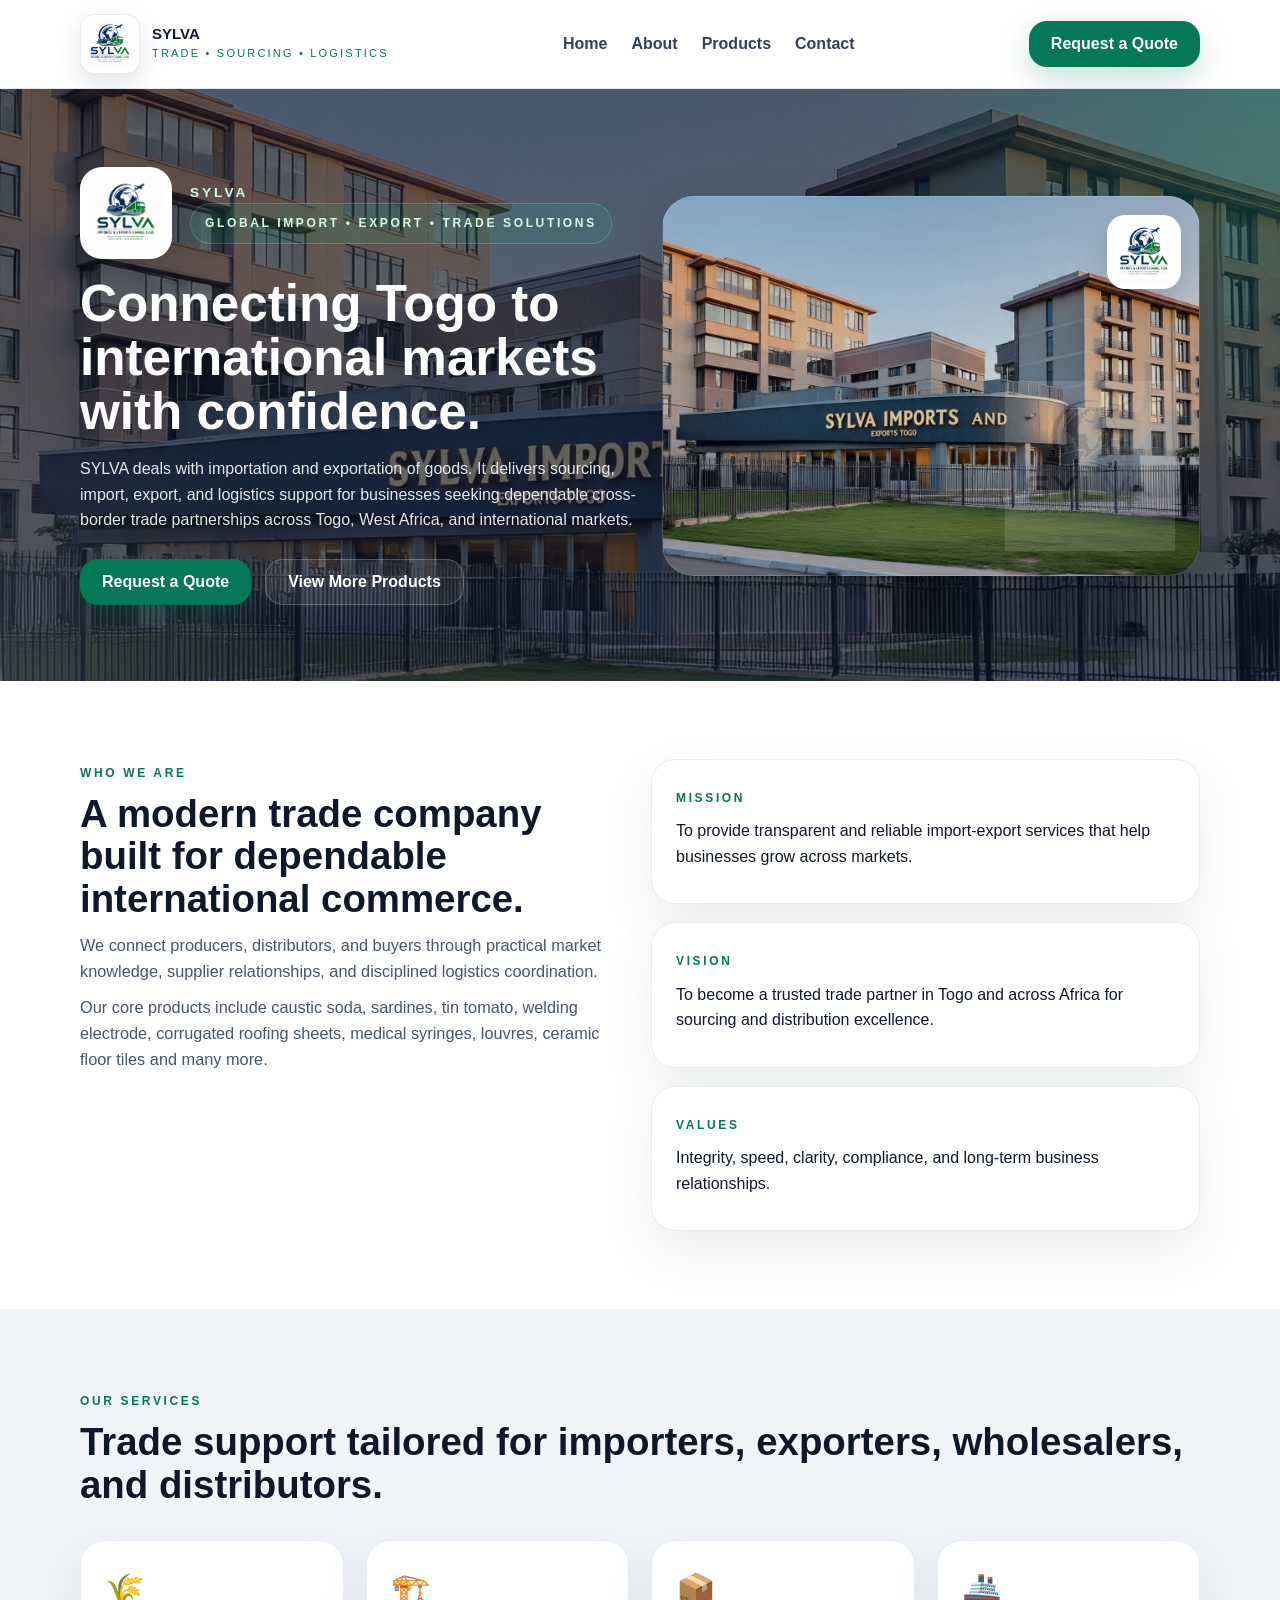
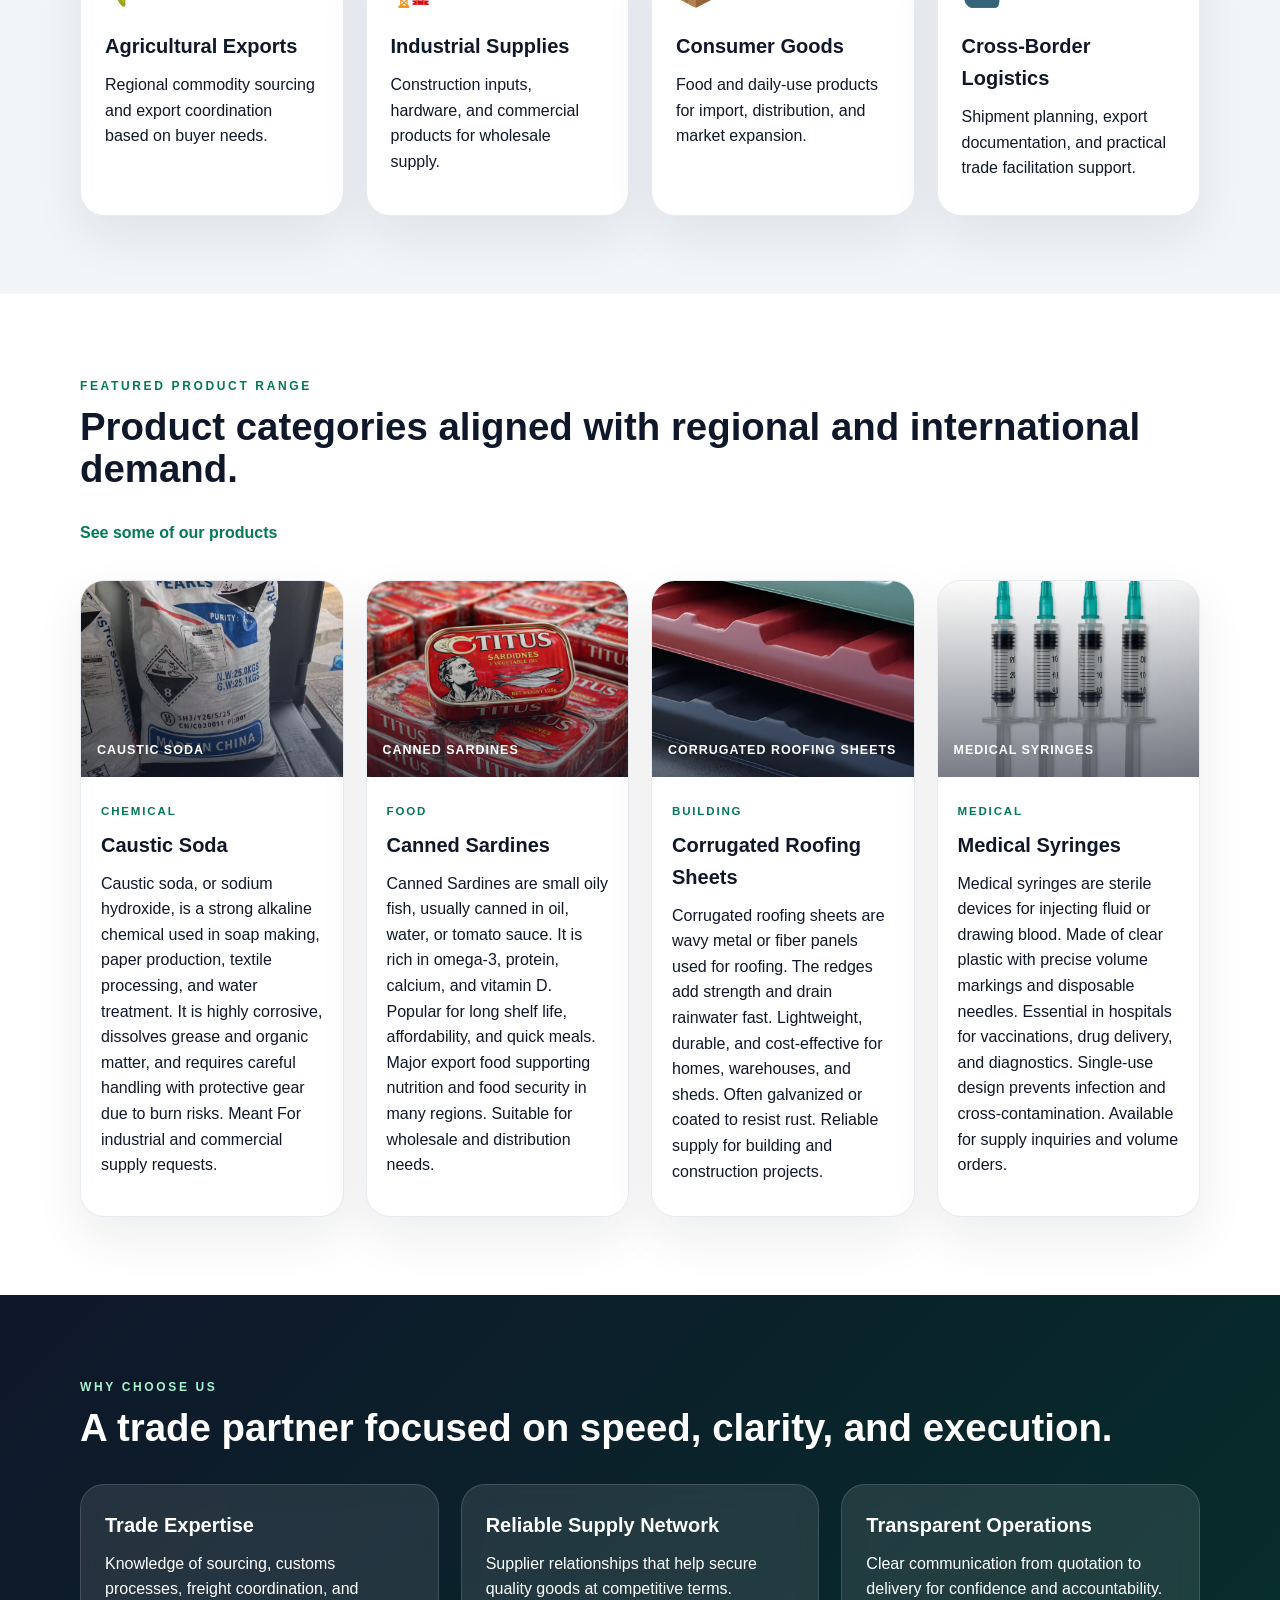
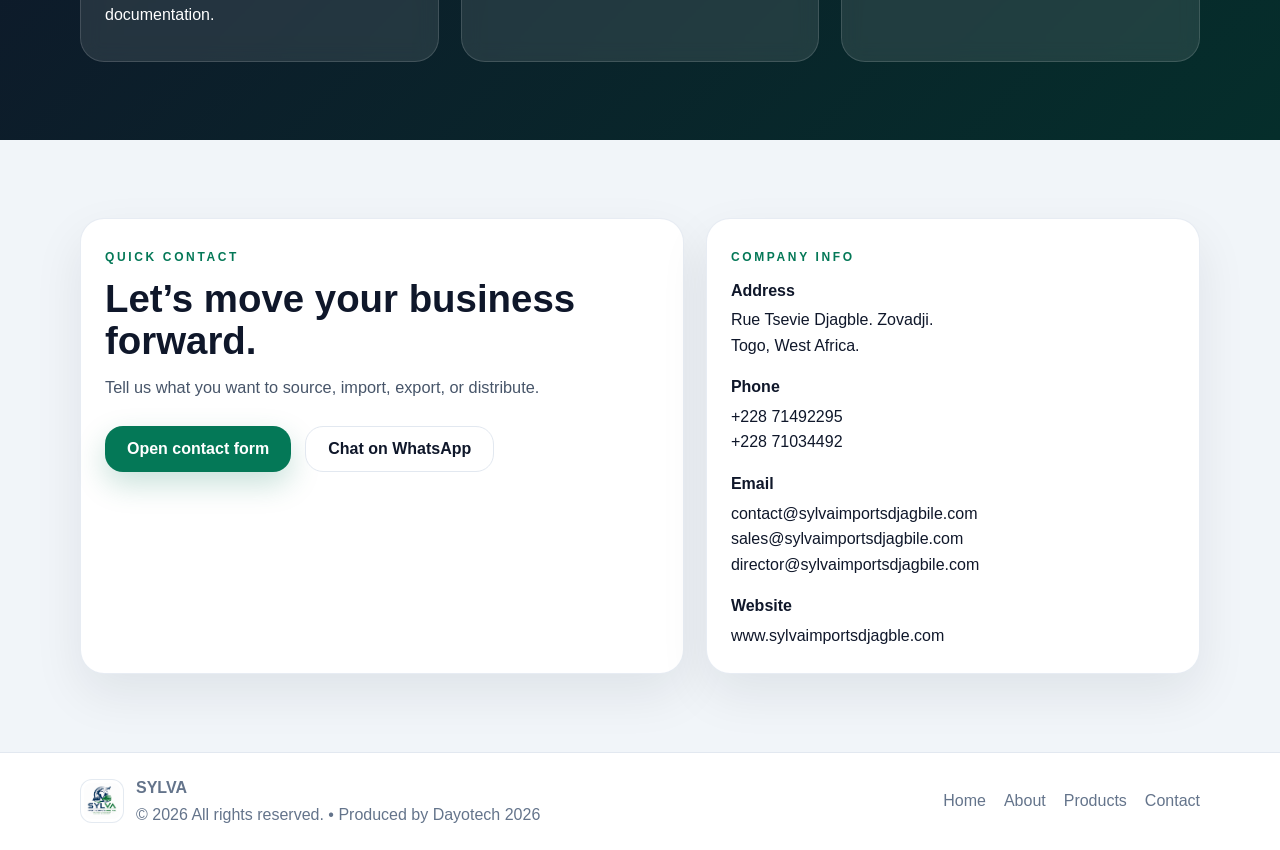
<file: index.html>
<!DOCTYPE html><html lang="en">
  <head>
<meta charset="UTF-8" />
<meta name="viewport" content="width=device-width, 
initial-scale=1.0" />
<title>SYLVA</title><meta name="description" content="Import, export, sourcing, and distribution company in Togo, West Africa." />
<link rel="icon" type="image/png" href="favicon.png" />
<link rel="stylesheet" href="styles.css" />
</head>
<body>
<header class="topbar">
    <div class="container">
      <div class="nav">
        <a class="brand" href="index.html">
          <img src="assets/icons/logo.png" alt="SYLVA IMPORTS & EXPORTS DJAGBLE, TOGO logo" />
          <div><div class="brand-title">
            SYLVA
          </div>
          <div class="brand-sub">
            Trade • Sourcing • Logistics
          </div>
        </div>
        </a>
        <nav class="nav-links">
          <a href="index.html">
            Home
          </a>
          <a href="about.html">
            About
          </a>
          <a href="products.html">
            Products
          </a>
          <a href="contact.html">
            Contact</a></nav>
        <a class="nav-cta desktop-only" href="contact.html">
          Request a Quote
        </a>
        <button class="mobile-toggle" type="button" aria-label="Open menu" 
        aria-expanded="false" data-menu-toggle>
        <span></span>
      </button>
      </div>
      <div class="mobile-panel" data-mobile-panel>
        <a href="index.html">
          Home
        </a>
        <a href="about.html">
          About
        </a>
        <a href="products.html">
          Products
        </a>
        <a href="contact.html">
          Contact
        </a>
        <a class="nav-cta" href="contact.html">
          Request a Quote
        </a>
      </div>
    </div>
  </header>
<section class="hero"><div class="container hero-company-grid">
  <div>
    <div class="hero-brand-lockup">
      <img class="brand-mark" src="assets/icons/logo.png" 
      alt="SYLVA IMPORTS & EXPORTS DJAGBLE, TOGO logo" />
      <div>
        <div class="hero-brand-text">
          SYLVA
        </div>
        <span class="badge" style="margin-bottom:0">
          Global import • export • trade solutions
        </span>
      </div></div>
    <h1>Connecting Togo to international markets with confidence.</h1>
    <p>
      SYLVA deals with importation and exportation of goods.
      It delivers sourcing, import, export, 
      and logistics support for businesses seeking dependable cross-border 
      trade partnerships across Togo, West Africa, and international markets.
    </p>
    <div class="hero-actions">
      <a class="btn-primary" href="contact.html">
        Request a Quote
      </a>
      <a class="btn-secondary" href="products.html">
        View More Products
      </a>
    </div>
  </div>
  <div class="company-photo-card">
    <img class="corner-logo" src="assets/icons/logo.png" alt="SYLVA company logo" />
    
    <img class="logo-watermark" src="assets/icons/logo.png" alt="" />
  </div>
</div></section>
<section class="section"><div class="container grid-2">
  <div>
    <div class="eyebrow">Who We Are</div>
    <h2>
      A modern trade company built for dependable international commerce.
    </h2>
    <p class="lead">
      We connect producers, distributors, and buyers through practical market 
      knowledge, supplier relationships, and disciplined logistics coordination.
    </p>
    <p class="lead">
      Our core products include caustic soda, sardines, tin tomato, welding electrode,
       corrugated roofing sheets, medical syringes, louvres, ceramic floor tiles
       and many more.
      </p>
    </div>
  <div>
    <div class="card"><div class="eyebrow">
      Mission
    </div>
    <p>
      To provide transparent and reliable import-export services that help businesses
       grow across markets.
      </p>
    </div>
    <div class="card" style="margin-top:18px">
      <div class="eyebrow">
        Vision
      </div>
      <p>
        To become a trusted trade partner in Togo and across Africa for sourcing 
        and distribution excellence.
      </p>
    </div>
    <div class="card" style="margin-top:18px">
      <div class="eyebrow">Values</div>
      <p>
        Integrity, speed, clarity, compliance, and long-term business relationships.
      </p>
    </div>
  </div>
</div>
</section>
<section class="section section-soft">
  <div class="container">
    <div class="eyebrow">
      Our Services
    </div>
    <h2>
      Trade support tailored for importers, exporters, 
      wholesalers, and distributors.
    </h2>

<div class="grid-4" style="margin-top:34px">
<div class="card service-card">
  <div class="icon">🌾</div>
  <h3>Agricultural Exports</h3>
  <p>
    Regional commodity sourcing and export coordination based on buyer needs.
  </p>
</div>

<div class="card service-card">
  <div class="icon">🏗️</div>
  <h3>Industrial Supplies</h3>
  <p>
    Construction inputs, hardware, and commercial products for wholesale supply.
  </p>
</div>

<div class="card service-card">
  <div class="icon">📦</div>
  <h3>
    Consumer Goods</h3>
    <p>
      Food and daily-use products for import, distribution, and market expansion.
    </p>
  </div>

<div class="card service-card">
  <div class="icon">🚢</div>
  <h3>Cross-Border Logistics</h3>
  <p>
    Shipment planning, export documentation, and practical trade facilitation support.
  </p>
</div>
</div>
</div>
</section>

<section class="section">
  <div class="container">
    <div style="display:flex;justify-content:space-between;gap:18px;align-items:end;
    flex-wrap:wrap">
    <div>
      <div class="eyebrow">
        Featured Product Range
      </div>
      <h2>
        Product categories aligned with regional and international demand.
      </h2>
    </div>

    <a href="products.html" style="font-weight:700;color:#047857">
      See some of our products
    </a>
  </div>

<div class="grid-4" style="margin-top:34px">
<article class="card product-card">
      <div class="product-image" 
      style="background-image:url('assets/images/product-caustic-soda.jpg')">
      <span>
        Caustic Soda
      </span>
    </div>

      <div class="product-body">
        <span class="product-meta">
          Chemical</span><h3>Caustic Soda</h3>
          <p>
            Caustic soda, or sodium hydroxide, is a strong alkaline chemical used in soap making,
            paper production, textile processing, and water treatment. It is highly corrosive,
            dissolves grease and organic matter, and requires careful handling with 
            protective gear due to burn risks.
            Meant For industrial and commercial supply requests.
          </p>
        </div>
    </article>

<article class="card product-card">
      <div class="product-image" 
      style="background-image:url('assets/images/product-sardines.jpg')">
      <span>Canned Sardines</span>
    </div>
      <div class="product-body">
        <span class="product-meta">
          Food
        </span>
        <h3>Canned Sardines</h3>
        <p>
          Canned Sardines are small oily fish, usually canned in oil, water, or tomato sauce.
          It is rich in omega-3, protein, calcium, and vitamin D. Popular for long shelf life,
          affordability, and quick meals. Major export food supporting nutrition and food security in 
          many regions.
          Suitable for wholesale and distribution needs.
        </p>
      </div>
    </article>

<article class="card product-card">
      <div class="product-image" 
      style="background-image:url('assets/images/product-corrugated-roofing-sheets.jpg')">
      <span>Corrugated Roofing Sheets</span>
    </div>
      <div class="product-body">
        <span class="product-meta">Building</span>
        <h3>
          Corrugated Roofing Sheets</h3>
          <p>
            Corrugated roofing sheets are wavy metal or fiber panels used for roofing.
            The redges add strength and drain rainwater fast. Lightweight, durable, and
            cost-effective for homes, warehouses, and sheds.
            Often galvanized or coated to resist rust.
            Reliable supply for building and construction projects. 
          </p>
        </div>
    </article>

<article class="card product-card">
      <div class="product-image" 
      style="background-image:url('assets/images/product-medical-syringes.jpg')">
      <span>Medical Syringes</span>
    </div>
      <div class="product-body">
        <span class="product-meta">
          Medical
        </span>
        <h3>Medical Syringes</h3>
        <p>
          Medical syringes are sterile devices for injecting fluid or drawing blood.
          Made of clear plastic with precise volume markings and disposable needles.
          Essential in hospitals for vaccinations, drug delivery, and diagnostics.
          Single-use design prevents infection and cross-contamination.
          Available for supply inquiries and volume orders.
        </p>
      </div>
    </article>
</div>
</div>
</section>

<section class="section dark-band">
  <div class="container">
    <div class="eyebrow">
      Why Choose Us
    </div>
    <h2>A trade partner focused on speed, clarity, and execution.</h2>
    <div class="grid-3" style="margin-top:34px">
      <div class="glass">
        <h3>
          Trade Expertise</h3>
          <p>
            Knowledge of sourcing, customs processes, freight coordination, 
            and documentation.
          </p>
        </div>
        <div class="glass">
          <h3>Reliable Supply Network</h3>
          <p>
            Supplier relationships that help secure quality goods at competitive terms.
          </p>
        </div>
        <div class="glass">
          <h3>
            Transparent Operations</h3>
            <p>
              Clear communication from quotation to delivery for confidence and accountability.
            </p>
          </div>
        </div>
      </div>
    </section>
<section class="section section-soft">
  <div class="container contact-grid">
    <div class="card">
      <div class="eyebrow">Quick Contact</div>
      <h2>Let’s move your business forward.</h2>
      <p class="lead">
        Tell us what you want to source, import, export, or distribute.
      </p>
      <div class="hero-actions">
        <a class="btn-primary" href="contact.html">
        Open contact form
      </a>
      <a class="btn-secondary dark" href="https://wa.me/22871492295" target="_blank" rel="noopener">
        Chat on WhatsApp
      </a>
    </div>
  </div>
  <div class="card">
    <div class="eyebrow">
      Company Info
    </div>
    <div class="contact-list">
      <div>
        <strong>Address</strong>
        Rue Tsevie Djagble. Zovadji.<br>Togo, West Africa.
      </div>
      <div>
        <strong>Phone</strong>
        +228 71492295<br>+228 71034492
      </div>
      <div>
        <strong>Email</strong>
        contact@sylvaimportsdjagbile.com<br>sales@sylvaimportsdjagbile.com<br>director@sylvaimportsdjagbile.com
      </div>
      <div>
        <strong>Website</strong>
        www.sylvaimportsdjagble.com
      </div>
    </div>
  </div>
</div>
</section>

<footer class="footer">
    <div class="container footer-row">
      <div class="footer-brand">
        <img src="assets/icons/logo.png" alt="SYLVA logo" />
        <div class="footer-meta">
          <strong>SYLVA</strong>
          <span>© 2026 All rights reserved. • Produced by Dayotech 2026</span>
        </div>
      </div>
      <div class="footer-links">
        <a href="index.html">Home</a>
        <a href="about.html">About</a>
        <a href="products.html">Products</a>
        <a href="contact.html">Contact</a>
      </div>
    </div>
  </footer><script src="script.js"></script></body></html>
</file>
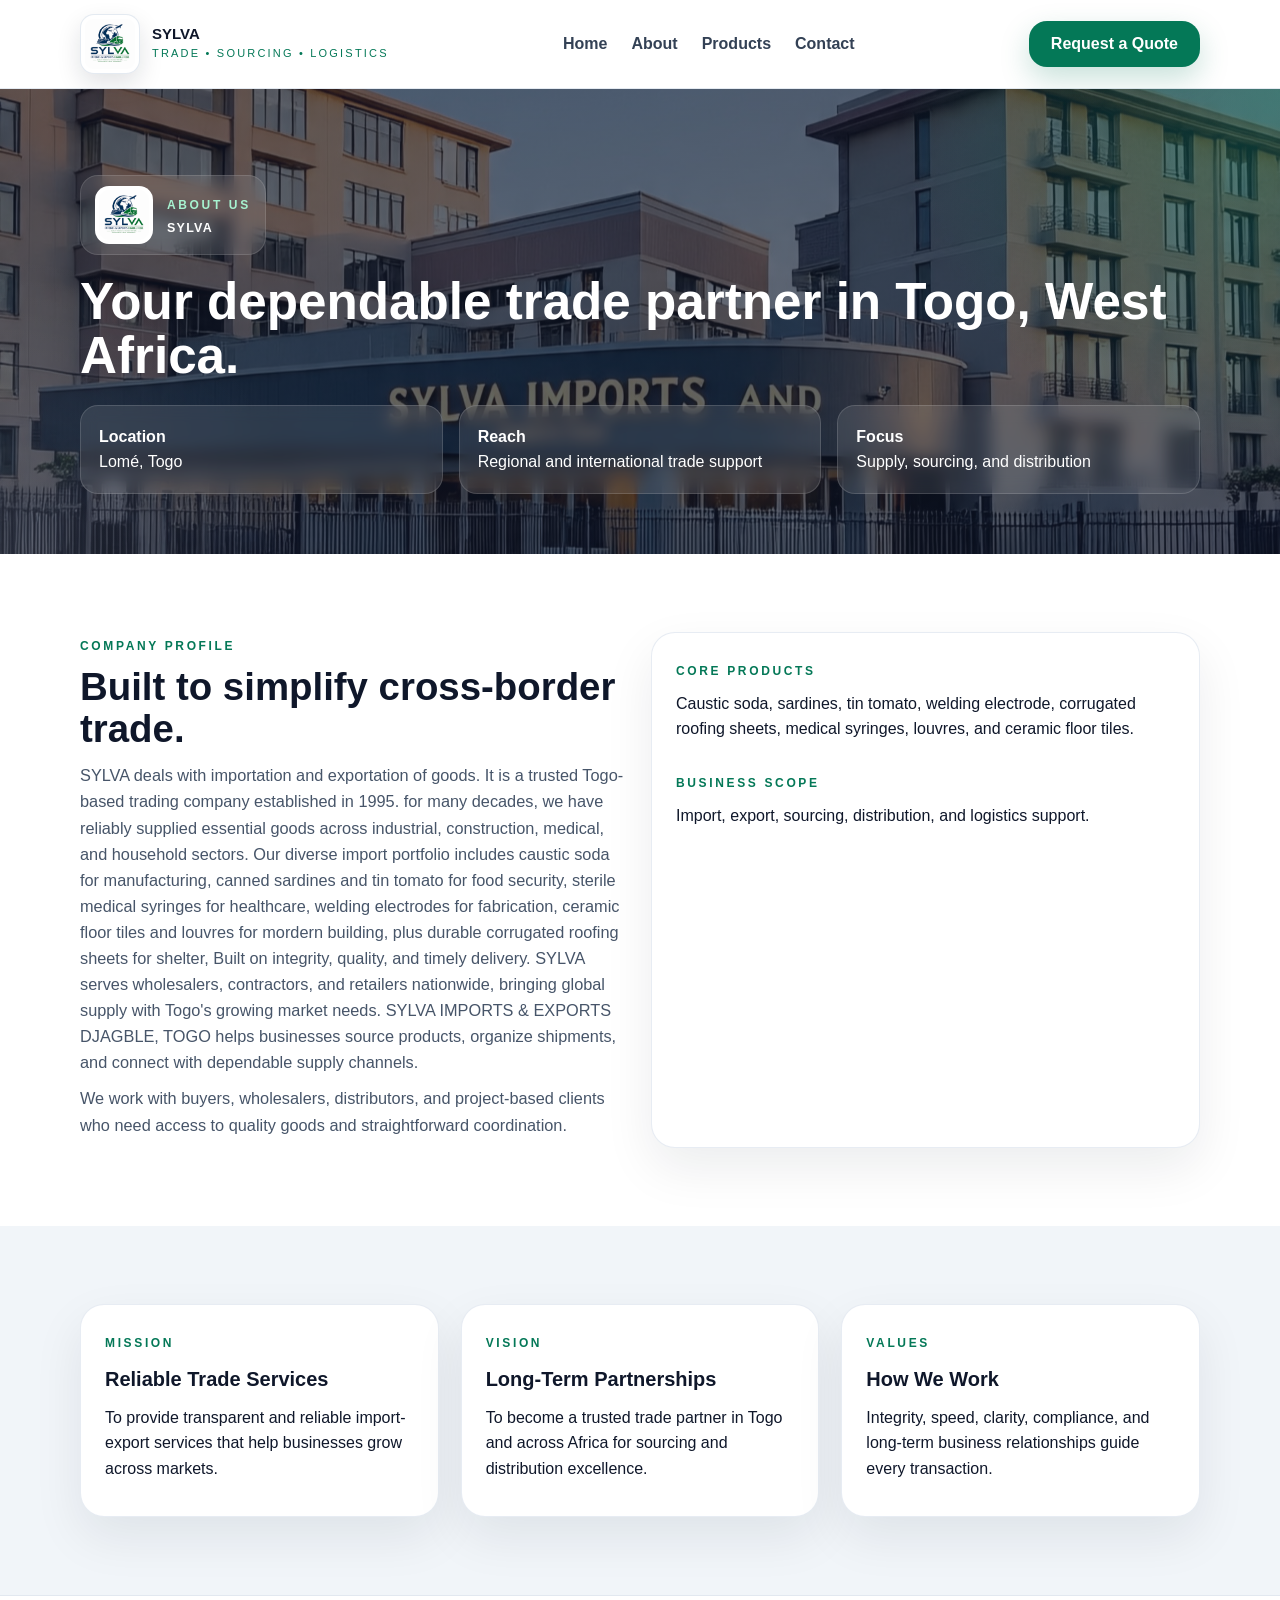
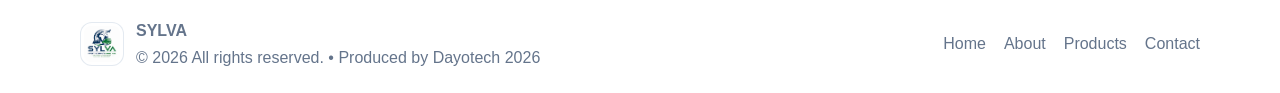
<file: about.html>
<!DOCTYPE html><html lang="en">
  <head><meta charset="UTF-8" />
    <meta name="viewport" content="width=device-width, 
    initial-scale=1.0" />
    <title>About | SYLVA</title>
    <link rel="icon" type="image/png" href="favicon.png" />
    <link rel="stylesheet" href="styles.css" />
  </head>
  <body><header class="topbar">
    <div class="container">
      <div class="nav">
        <a class="brand" href="index.html">
          <img src="assets/icons/logo.png" alt="SYLVA IMPORTS & EXPORTS DJAGBLE, TOGO logo" />
          <div>
            <div class="brand-title">
            SYLVA
          </div>
          <div class="brand-sub">
            Trade • Sourcing • Logistics
          </div>
        </div>
        </a>
        <nav class="nav-links"><a href="index.html">
          Home
        </a>
        <a href="about.html">
          About
        </a>
        <a href="products.html">
          Products
        </a>
        <a href="contact.html">
          Contact
        </a>
      </nav>
        <a class="nav-cta desktop-only" href="contact.html">
          Request a Quote
        </a>
        <button class="mobile-toggle" type="button" aria-label="Open menu" aria-expanded="false" 
        data-menu-toggle><span></span>
      </button>
      </div>
      <div class="mobile-panel" data-mobile-panel>
        <a href="index.html">
          Home
        </a>
        <a href="about.html">
          About
        </a>
        <a href="products.html">
          Products
        </a>
        <a href="contact.html">
          Contact
        </a>
        <a class="nav-cta" href="contact.html">
          Request a Quote
        </a>
      </div>
    </div>
  </header>

<section class="page-hero"><div class="container">
  <div class="page-brand-badge">
    <img src="assets/icons/logo.png" alt="SYLVA logo" />
    <div><div class="eyebrow" style="margin-bottom:4px;color:#a7f3d0">
      About Us
    </div>
    <div style="font-weight:800;letter-spacing:.1em;text-transform:uppercase;font-size:.78rem">
      SYLVA
    </div>
  </div>
</div>
<h1>
  Your dependable trade partner in Togo, West Africa.
</h1>

<div class="kpis">
  <div class="kpi"><strong>
    Location
  </strong>
  <br>Lomé, Togo
</div>
<div class="kpi">
  <strong>Reach</strong>
  <br>Regional and international trade support
</div>
<div class="kpi">
  <strong>Focus</strong>
  <br>Supply, sourcing, and distribution
</div>
</div>
</div>
</section>
<section class="section"><div class="container grid-2">
  <div><div class="eyebrow">
    Company Profile
  </div>
  <h2>
    Built to simplify cross-border trade.
  </h2>
  <p class="lead">
    SYLVA deals with importation and exportation of goods.
    It is a trusted Togo-based trading company established in 1995.
    for many decades, we have reliably supplied essential goods across industrial, construction,
    medical, and household sectors. Our diverse import portfolio includes caustic soda for 
    manufacturing, canned sardines and tin tomato for food security, sterile medical syringes
    for healthcare, welding electrodes for fabrication, ceramic floor tiles and louvres for 
    mordern building, plus durable corrugated roofing sheets for shelter,
    Built on integrity, quality, and timely delivery.
    SYLVA serves wholesalers, contractors, and retailers nationwide, bringing global supply with
    Togo's growing market needs.
    SYLVA IMPORTS & EXPORTS DJAGBLE, TOGO helps businesses source products, organize shipments, 
    and connect with dependable supply channels.
  </p>
  <p class="lead">
    We work with buyers, wholesalers, distributors, 
    and project-based clients who need access to quality goods and straightforward coordination.
  </p>
</div>
<div class="card"><div class="eyebrow">
  Core Products</div><p>Caustic soda, sardines, 
    tin tomato, welding electrode, corrugated roofing sheets, 
    medical syringes, louvres, and ceramic floor tiles.
  </p>
  <div class="eyebrow" style="margin-top:22px">
    Business Scope
  </div>
  <p>
    Import, export, sourcing, distribution, and logistics support.
  </p>
</div>
</div>
</section>
<section class="section section-soft">
  <div class="container grid-3">
    <div class="card">
      <div class="eyebrow">
        Mission
      </div>
      <h3>Reliable Trade Services</h3>
      <p>
        To provide transparent and reliable import-export services that help businesses grow 
        across markets.
      </p>
    </div>
    <div class="card">
      <div class="eyebrow">
        Vision
      </div>
      <h3>Long-Term Partnerships</h3>
      <p>
        To become a trusted trade partner in Togo and across Africa for sourcing 
        and distribution excellence.
      </p>
    </div>
    <div class="card">
      <div class="eyebrow">
        Values
      </div>
      <h3>How We Work</h3>
      <p>Integrity, speed, clarity, compliance, and long-term business relationships guide 
        every transaction.
      </p>
    </div>
  </div>
</section>

<footer class="footer">
    <div class="container footer-row">
      <div class="footer-brand">
        <img src="assets/icons/logo.png" alt="SYLVA logo" />
        <div class="footer-meta">
          <strong>SYLVA</strong>
          <span>© 2026 All rights reserved. • Produced by Dayotech 2026</span>
        </div>
      </div>
      <div class="footer-links">
        <a href="index.html">
          Home
        </a>
        <a href="about.html">
          About
        </a>
        <a href="products.html">
          Products
        </a>
        <a href="contact.html">
          Contact
        </a>
      </div>
    </div>
  </footer><script src="script.js"></script></body></html>
</file>
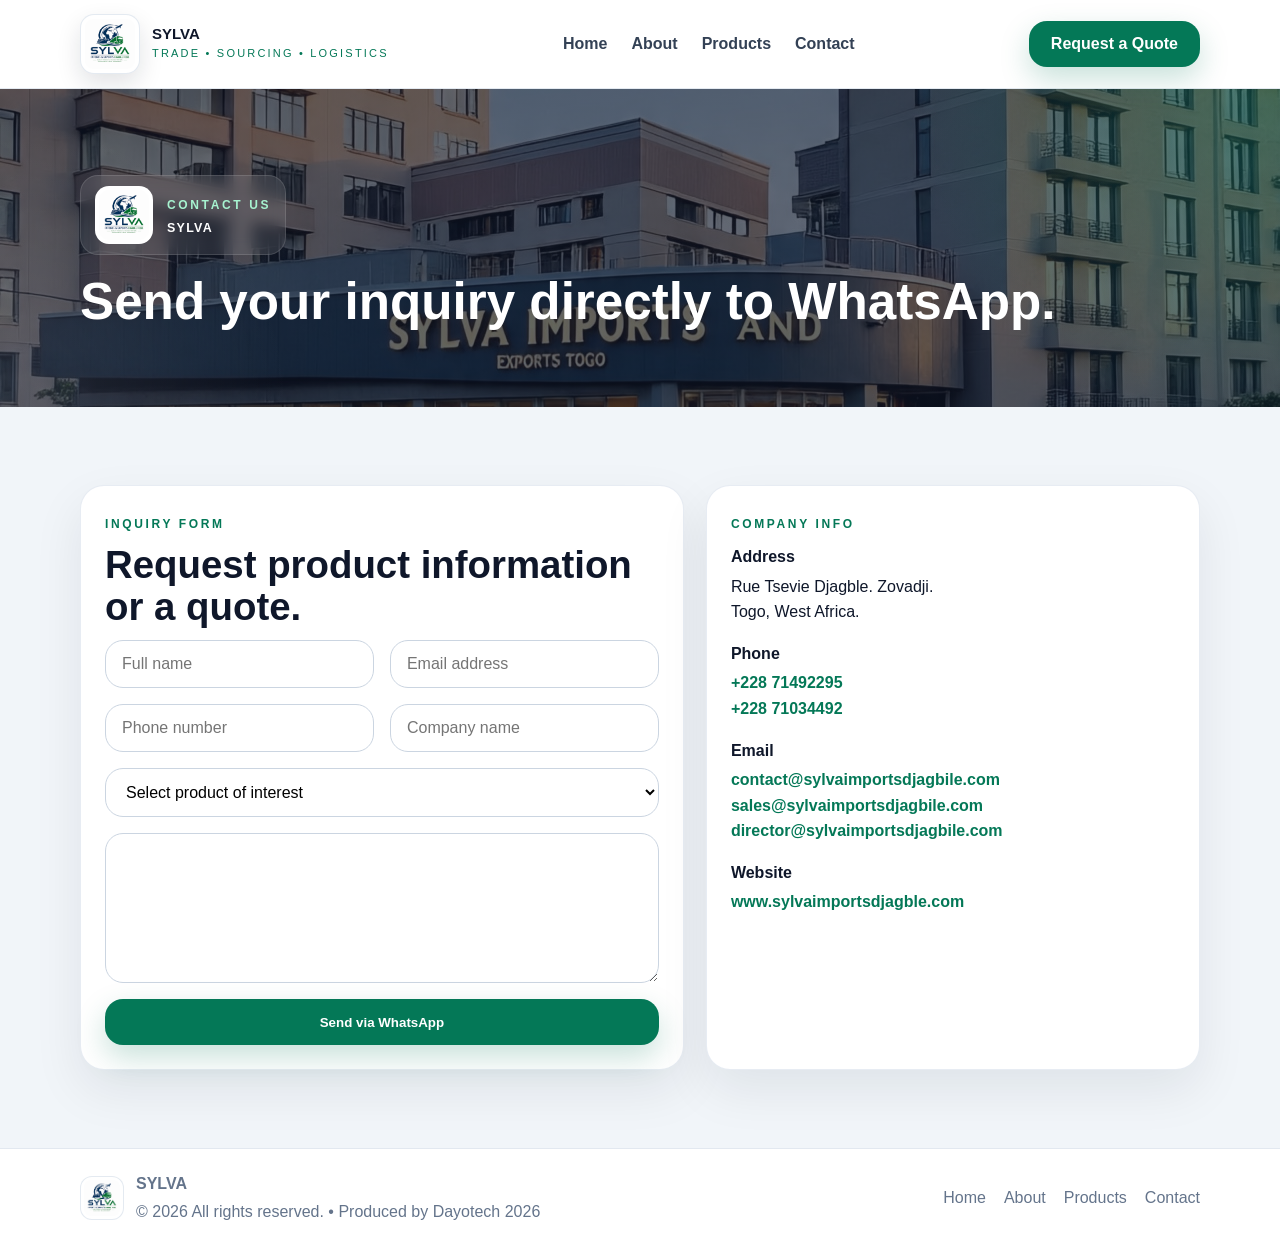
<file: contact.html>
<!DOCTYPE html>
<html lang="en">
  <head>
    <meta charset="UTF-8" />
    <meta name="viewport" content="width=device-width, 
    initial-scale=1.0" />
    <title>Contact | SYLVA </title>
    <link rel="icon" type="image/png" href="favicon.png" />
    <link rel="stylesheet" href="styles.css" />
  </head>
  <body><header class="topbar">
    <div class="container">
      <div class="nav">
        <a class="brand" href="index.html">
          <img src="assets/icons/logo.png" alt="SYLVA IMPORTS & EXPORTS DJAGBLE, TOGO logo" />
          <div>
            <div class="brand-title">
              SYLVA
            </div>
            <div class="brand-sub">
              Trade • Sourcing • Logistics
            </div>
          </div>
        </a>
        <nav class="nav-links">
          <a href="index.html">
          Home
        </a>
        <a href="about.html">
          About
        </a>
        <a href="products.html">
          Products
        </a>
        <a href="contact.html">
          Contact
        </a>
      </nav>

        <a class="nav-cta desktop-only" href="contact.html">
          Request a Quote
        </a>
        <button class="mobile-toggle" type="button" aria-label="Open menu" aria-expanded="false" 
        data-menu-toggle><span></span>
      </button>
      </div>
      <div class="mobile-panel" data-mobile-panel>
        <a href="index.html">
          Home
        </a>
        <a href="about.html">
          About
        </a>
        <a href="products.html">
          Products
        </a>
        <a href="contact.html">
          Contact
        </a>
        <a class="nav-cta" href="contact.html">
          Request a Quote
        </a>
      </div>
    </div>
  </header>

<section class="page-hero">
  <div class="container">
    <div class="page-brand-badge">
      <img src="assets/icons/logo.png" alt="SYLVA logo" />
      <div>
        <div class="eyebrow" style="margin-bottom:4px;color:#a7f3d0">
          Contact Us
        </div>
        <div style="font-weight:800;letter-spacing:.1em;text-transform:uppercase;font-size:.78rem">
          SYLVA
        </div>
      </div>
    </div>
    <h1>
      Send your inquiry directly to WhatsApp.
    </h1>
    
  </div>
</section>

<section class="section section-soft">
  <div class="container contact-grid">
    <div class="card">
      <div class="eyebrow">
        Inquiry Form
      </div>
      <h2>
        Request product information or a quote.
      </h2>
      <form id="whatsappForm" class="form-grid">
        <input class="input" type="text" name="name" placeholder="Full name" required />
        <input class="input" type="email" name="email" placeholder="Email address" required />
        <input class="input" type="tel" name="phone" placeholder="Phone number" />
        <input class="input" type="text" name="company" placeholder="Company name" />
        <select class="input span-2" name="product">
          <option value="">
          Select product of interest
        </option>
        <option>Caustic Soda</option>
        <option>Sardines</option>
        <option>Tin Tomato</option>
        <option>Welding Electrode</option>
        <option>Corrugated Roofing Sheets</option>
        <option>Medical Syringes</option>
        <option>Louvres</option>
        <option>Ceramic Floor Tiles</option>
      </select>
      <textarea class="textarea span-2" name="message" placeholder="Tell us what you need" required>
      </textarea>
      <button class="btn-primary span-2" type="submit">
        Send via WhatsApp
      </button>
    </form>
  </div>

  <div class="card"><div class="eyebrow">
    Company Info
  </div>
  <div class="contact-list">
    <div>
      <strong>Address</strong>
      Rue Tsevie Djagble. Zovadji.<br>Togo, West Africa.
    </div>
    <div>
      <strong>Phone</strong>
      <a href="tel:+22871492295">
        +228 71492295
      </a>
      <br><a href="tel:+22871034492">
        +228 71034492
      </a>
    </div>
    <div>
      <strong>Email</strong>
      <a href="mailto:contact@sylvaimportstogo.com">
        contact@sylvaimportsdjagbile.com
      </a>
      <br><a href="mailto:sales@sylvaimports.com">
        sales@sylvaimportsdjagbile.com
      </a>
      <br><a href="mailto:director@sylvaimports.com">
        director@sylvaimportsdjagbile.com
      </a>
    </div>
    <div>
      <strong>Website</strong>
      <a href="https://www.sylvaimportsdjagble.com" target="_blank" rel="noopener">
        www.sylvaimportsdjagble.com
      </a>
    </div>
  </div>
</div>
</div>
</section>

<footer class="footer">
    <div class="container footer-row">
      <div class="footer-brand">
        <img src="assets/icons/logo.png" alt="SYLVA logo" />
        <div class="footer-meta">
          <strong>
          SYLVA
        </strong>
        <span>© 2026 All rights reserved. • Produced by Dayotech 2026</span>
      </div>
    </div>
      <div class="footer-links">
        <a href="index.html">
          Home
        </a>
        <a href="about.html">
          About
        </a>
        <a href="products.html">
          Products
        </a>
        <a href="contact.html">
          Contact
        </a>
      </div>
    </div>
  </footer><script src="script.js"></script></body></html>
</file>
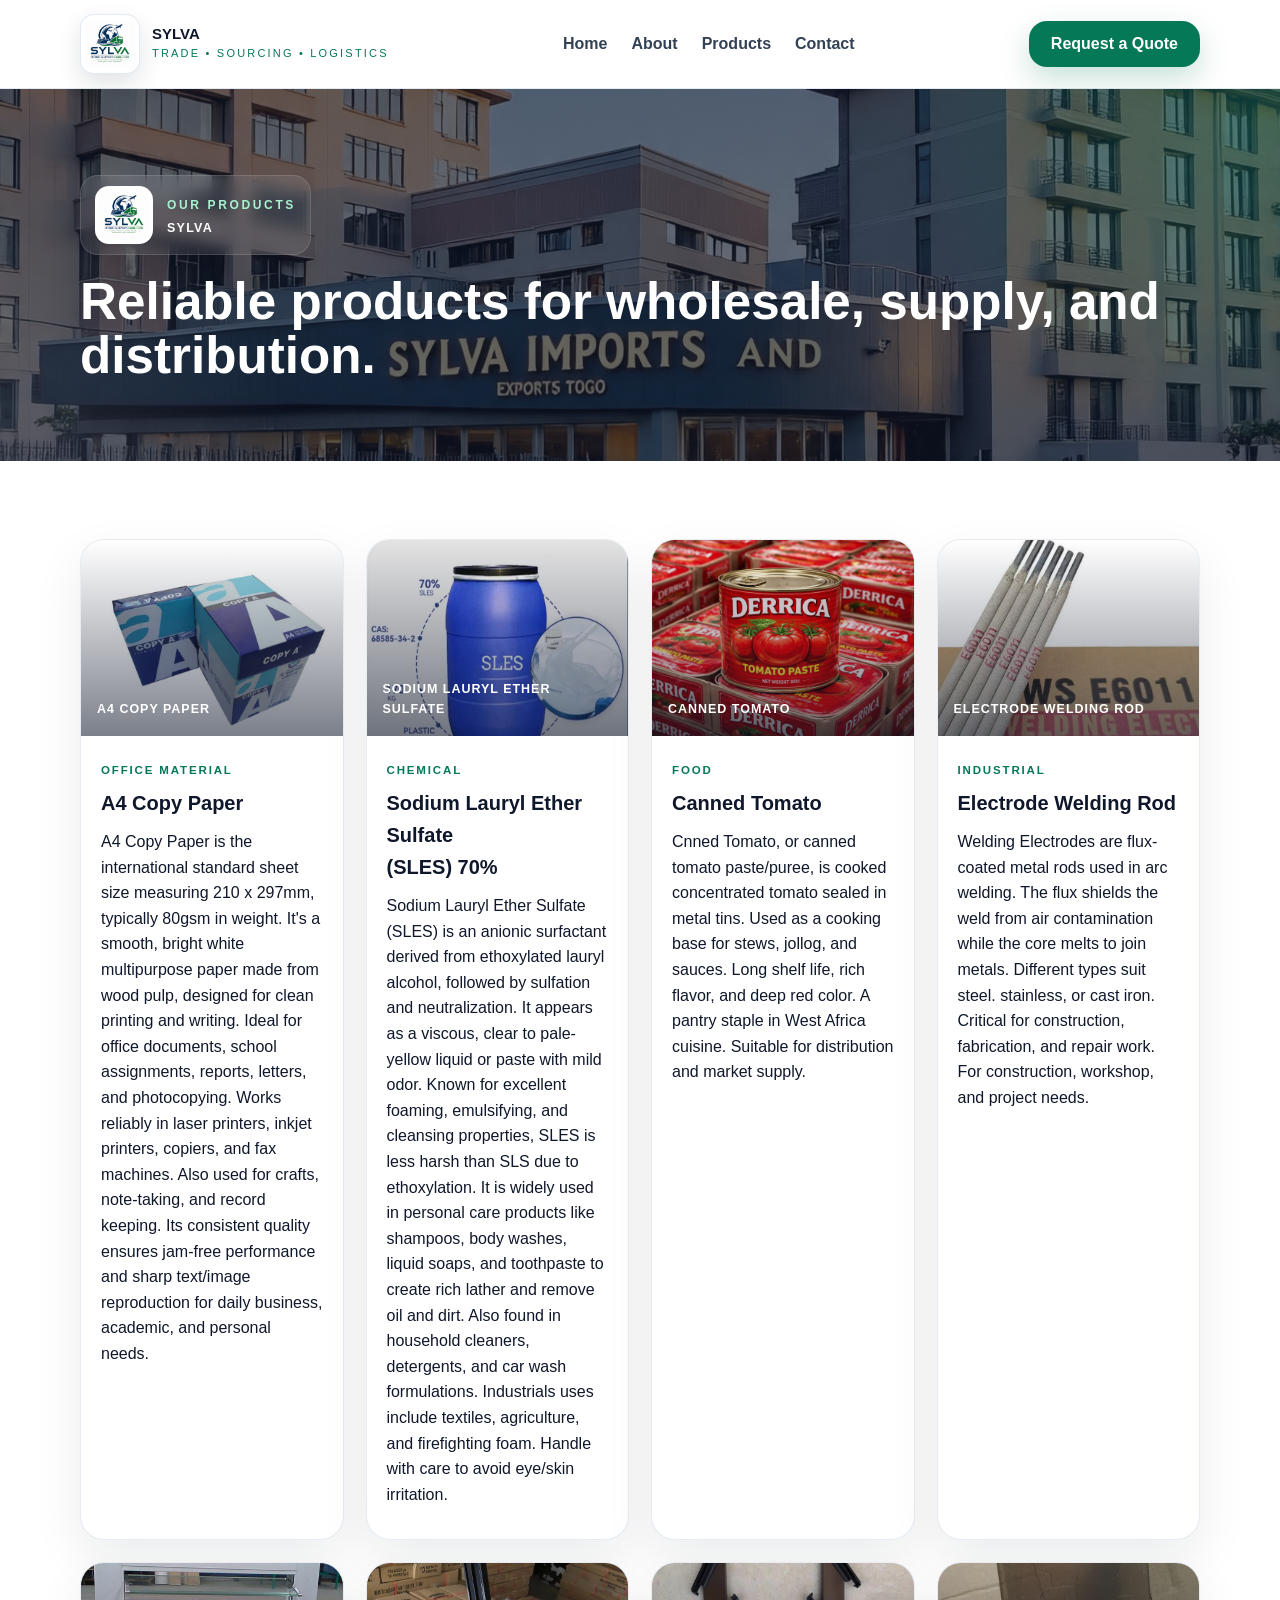
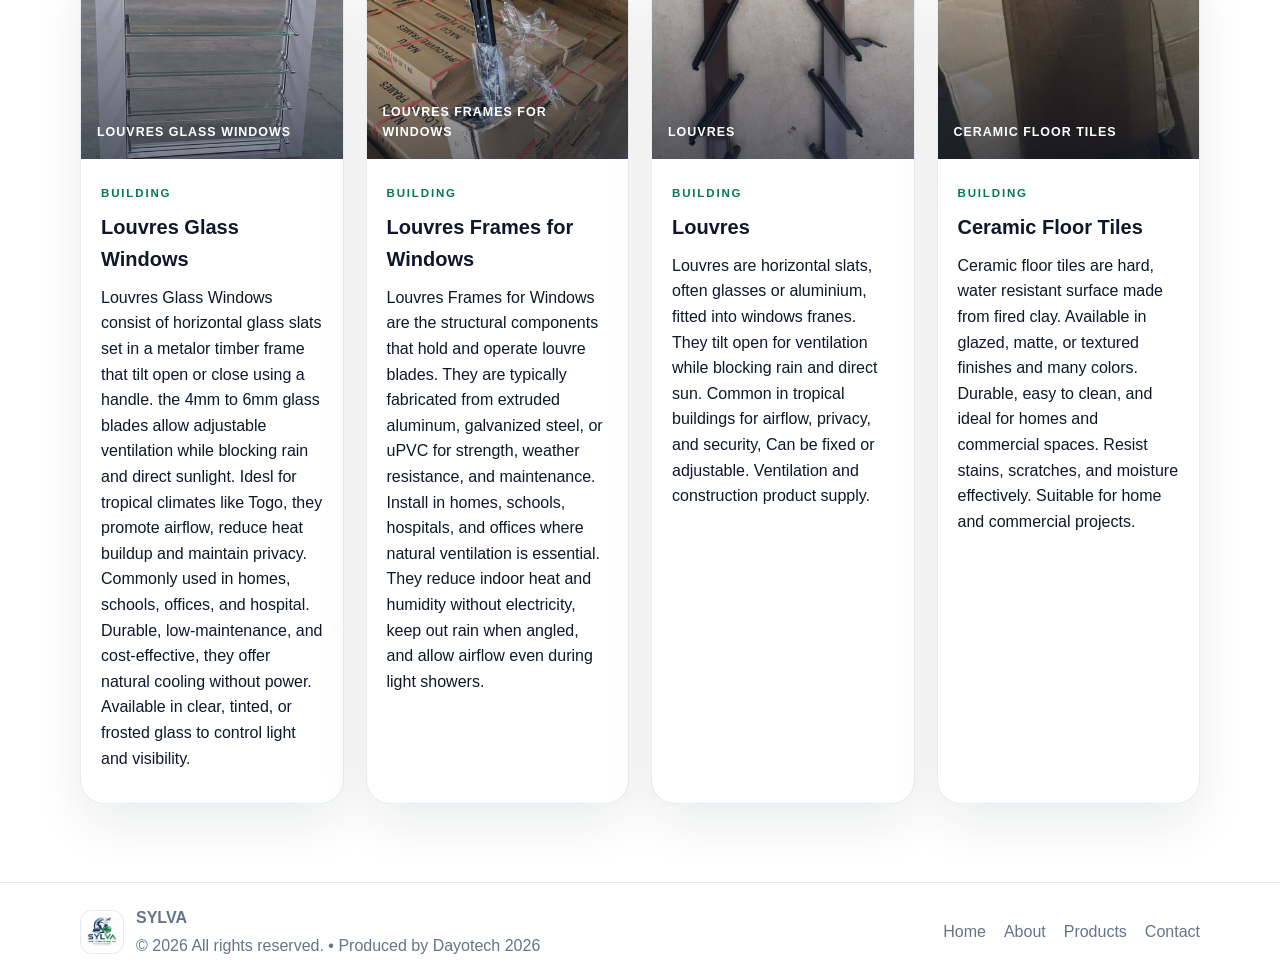
<file: products.html>
<!DOCTYPE html>
<html lang="en">
  <head>
    <meta charset="UTF-8" />
  <meta name="viewport" content="width=device-width, 
  initial-scale=1.0" />
  <title>Products | SYLVA</title>
  <link rel="icon" type="image/png" href="favicon.png" />
  <link rel="stylesheet" href="styles.css" />
</head>
<body>
  <header class="topbar">
    <div class="container">
      <div class="nav">
        <a class="brand" href="index.html">
          <img src="assets/icons/logo.png" alt="SYLVA IMPORTS & EXPORTS DJAGBLE, TOGO logo" />
          <div>
            <div class="brand-title">
              SYLVA
            </div>
            <div class="brand-sub">
              Trade • Sourcing • Logistics
            </div>
          </div>
        </a>
        <nav class="nav-links">
          <a href="index.html">
            Home
          </a>
          <a href="about.html">
            About
          </a>
          <a href="products.html">
            Products
          </a>
          <a href="contact.html">
            Contact
          </a>
        </nav>
        <a class="nav-cta desktop-only" href="contact.html">
          Request a Quote
        </a>
        <button class="mobile-toggle" type="button" aria-label="Open menu" aria-expanded="false" 
        data-menu-toggle><span></span>
      </button>
      </div>
      <div class="mobile-panel" data-mobile-panel>
        <a href="index.html">
          Home
        </a>
        <a href="about.html">
          About
        </a>
        <a href="products.html">
          Products
        </a>
        <a href="contact.html">
          Contact
        </a>
        <a class="nav-cta" href="contact.html">
          Request a Quote
        </a>
      </div>
    </div>
  </header>

<section class="page-hero">
  <div class="container">
    <div class="page-brand-badge">
      <img src="assets/icons/logo.png" alt="SYLVA logo" />
      <div>
        <div class="eyebrow" style="margin-bottom:4px;color:#a7f3d0">
          Our Products
        </div>
        <div style="font-weight:800;letter-spacing:.1em;text-transform:uppercase;font-size:.78rem">
          SYLVA  
        </div>
      </div>
    </div>
    <h1>Reliable products for wholesale, supply, and distribution.</h1>
   
  </div>
</section>
<section class="section">
  <div class="container">
    <div class="grid-4">
<article class="card product-card">
      <div class="product-image" 
      style="background-image:url('assets/images/product-copy-paper.jpg')">
      <span>A4 Copy Paper</span>
    </div>
      <div class="product-body">
        <span class="product-meta">Office Material</span>
        <h3>A4 Copy Paper</h3>
        <p>
           A4 Copy Paper is the international standard sheet size measuring 210 x 297mm, 
           typically 80gsm in weight. It's a smooth, bright white multipurpose paper made 
           from wood pulp, designed for clean printing and writing.
           Ideal for office documents, school assignments, reports, letters, and photocopying.
           Works reliably in laser printers, inkjet printers, copiers, and fax machines.
           Also used for crafts, note-taking, and record keeping. Its consistent quality ensures 
           jam-free performance and sharp text/image reproduction for daily business, academic, 
           and personal needs.
        </p>
      </div>
    </article>

<article class="card product-card">
      <div class="product-image" 
      style="background-image:url('assets/images/product-sles.jpg')">
      <span>Sodium Lauryl Ether Sulfate</span>
    </div>
      <div class="product-body">
        <span class="product-meta">
          Chemical
        </span>
        <h3>Sodium Lauryl Ether Sulfate<br>(SLES) 70%</h3>
        <p>
           Sodium Lauryl Ether Sulfate (SLES) is an anionic surfactant derived from ethoxylated
            lauryl alcohol, followed by sulfation and neutralization. It appears as a viscous, 
            clear to pale-yellow liquid or paste with mild odor.
            Known for excellent foaming, emulsifying, and cleansing properties, SLES is less 
            harsh than SLS due to ethoxylation.

            It is widely used in personal care products like shampoos, body washes, liquid soaps, 
            and toothpaste to create rich lather and remove oil and dirt.
            Also found in household cleaners, detergents, and car wash formulations.
            Industrials uses include textiles, agriculture, and firefighting foam.
            Handle with care to avoid eye/skin irritation.
        </p>
      </div>
    </article>

<article class="card product-card">
      <div class="product-image" 
      style="background-image:url('assets/images/product-tin-tomato.jpg')">
      <span>Canned Tomato</span>
    </div>
      <div class="product-body">
        <span class="product-meta">
          Food
        </span>
        <h3>Canned Tomato</h3>
        <p>
          Cnned Tomato, or canned tomato paste/puree, is cooked concentrated tomato sealed in 
          metal tins. Used as a cooking base for stews, jollog, and sauces.
          Long shelf life, rich flavor, and deep red color.
          A pantry staple in West Africa cuisine.
          Suitable for distribution and market supply.
        </p>
      </div>
    </article>

<article class="card product-card">
      <div class="product-image" 
      style="background-image:url('assets/images/product-welding-electrode.jpg')">
      <span>Electrode Welding Rod</span>
    </div>
      <div class="product-body">
        <span class="product-meta">
          Industrial
        </span>
        <h3>Electrode Welding Rod</h3>
        <p>
          Welding Electrodes are flux-coated metal rods used in arc welding. The flux shields
          the weld from air contamination while the core melts to join metals.
          Different types suit steel. stainless, or cast iron.
          Critical for construction, fabrication, and repair work.
          For construction, workshop, and project needs.
        </p>
      </div>
    </article>

<article class="card product-card">
      <div class="product-image" 
      style="background-image:url('assets/images/product-louvres-glass.jpg')">
      <span>Louvres Glass Windows</span>
    </div>
      <div class="product-body">
        <span class="product-meta">
          Building
        </span>
        <h3>Louvres Glass Windows</h3>
        <p>
             Louvres Glass Windows consist of horizontal glass slats set in a metalor timber 
             frame that tilt open or close using a handle. the 4mm to 6mm glass blades allow
             adjustable ventilation while blocking rain and direct sunlight.
             Idesl for tropical climates like Togo, they promote airflow, reduce heat buildup 
             and maintain privacy. Commonly used in homes, schools, offices, and hospital.
             Durable, low-maintenance, and cost-effective, they offer natural cooling without power.
             Available in clear, tinted, or frosted glass to control light and visibility.
        </p>
      </div>
    </article>

<article class="card product-card">
      <div class="product-image" 
      style="background-image:url('assets/images/product-louvres-frames.jpg')">
      <span>Louvres Frames for Windows</span>
    </div>
      <div class="product-body">
        <span class="product-meta">
           Building
        </span>
        <h3>Louvres Frames for Windows</h3>
        <p>
          Louvres Frames for Windows are the structural components that hold and operate louvre 
          blades. They are typically fabricated from extruded aluminum, galvanized steel, or uPVC 
          for strength, weather resistance, and maintenance.
          Install in homes, schools, hospitals, and offices where natural ventilation is essential.
          They reduce indoor heat and humidity without electricity, keep out rain when angled, and 
          allow airflow even during light showers.
        </p>
      </div>
    </article>

<article class="card product-card">
      <div class="product-image" 
      style="background-image:url('assets/images/product-louvres.jpg')">
      <span>Louvres</span>
    </div>
      <div class="product-body">
        <span class="product-meta">
          Building
        </span>
        <h3>Louvres</h3>
        <p>
          Louvres are horizontal slats, often glasses or aluminium, fitted into windows franes.
          They tilt open for ventilation while blocking rain and direct sun.
          Common in tropical buildings for airflow, privacy, and security,
          Can be fixed or adjustable.
          Ventilation and construction product supply.
        </p>
      </div>
    </article>

<article class="card product-card">
      <div class="product-image" 
      style="background-image:url('assets/images/product-ceramic-floor-tiles.jpg')">
      <span>Ceramic Floor Tiles</span>
    </div>
      <div class="product-body">
        <span class="product-meta">
          Building
        </span>
        <h3>Ceramic Floor Tiles</h3>
          <p>
            Ceramic floor tiles are hard, water resistant surface made from fired clay.
            Available in glazed, matte, or textured finishes and many colors.
            Durable, easy to clean, and ideal for homes and commercial spaces.
            Resist stains, scratches, and moisture effectively.
            Suitable for home and commercial projects.
          </p>
        </div>
    </article>

</div>
</div>
</section>

<footer class="footer">
    <div class="container footer-row">
      <div class="footer-brand">
        <img src="assets/icons/logo.png" alt="SYLVA logo" />
        <div class="footer-meta">
          <strong>SYLVA </strong>
          <span>© 2026 All rights reserved. • Produced by Dayotech 2026</span>
        </div>
      </div>
      <div class="footer-links"><a href="index.html">
        Home
      </a>
      <a href="about.html">
        About
      </a>
      <a href="products.html">
        Products
      </a>
      <a href="contact.html">
        Contact
      </a>
    </div>
    </div>
  </footer><script src="script.js"></script></body></html>
</file>
<file: styles.css>
:root{
  --bg:#f8fafc; --white:#fff; --text:#0f172a; --muted:#475569; --line:#e2e8f0;
  --primary:#047857; --primary-dark:#064e3b; --dark:#0f172a; --soft:#f1f5f9;
  --shadow:0 20px 50px rgba(15,23,42,.08); --radius:24px;
}
*{box-sizing:border-box} html{scroll-behavior:smooth}
body{margin:0;font-family:Arial,Helvetica,sans-serif;color:var(--text);background:#fff;line-height:1.6}
img{max-width:100%;display:block} a{text-decoration:none;color:inherit}
.container{width:min(1120px,calc(100% - 32px));margin:0 auto}
.topbar{position:sticky;top:0;z-index:50;background:rgba(255,255,255,.94);backdrop-filter:blur(12px);border-bottom:1px solid rgba(226,232,240,.9)}
.nav{display:flex;align-items:center;justify-content:space-between;gap:16px;padding:14px 0}
.brand{display:flex;align-items:center;gap:12px;min-width:0}
.brand img{width:60px;height:60px;object-fit:contain;border-radius:14px;background:#fff;padding:4px;box-shadow:0 10px 25px rgba(15,23,42,.12);border:1px solid rgba(226,232,240,.9);flex-shrink:0}
.brand-title{font-size:15px;font-weight:800;line-height:1.15}.brand-sub{font-size:11px;letter-spacing:.2em;text-transform:uppercase;color:var(--primary);margin-top:3px}
.nav-links{display:flex;align-items:center;gap:24px}.nav-links a{font-weight:700;color:#334155}.nav-links a:hover{color:var(--primary)}
.nav-cta,.btn-primary,.btn-secondary{display:inline-flex;align-items:center;justify-content:center;min-height:46px;padding:0 22px;border-radius:18px;font-weight:700;border:none;cursor:pointer}
.nav-cta,.btn-primary{background:var(--primary);color:#fff;box-shadow:0 12px 30px rgba(4,120,87,.22)} .btn-primary:hover,.nav-cta:hover{background:#059669}
.btn-secondary{border:1px solid rgba(255,255,255,.22);color:#fff;background:rgba(255,255,255,.08)} .btn-secondary.dark{background:#fff;color:var(--dark);border:1px solid var(--line)}
.mobile-toggle{display:none;background:#fff;border:1px solid var(--line);width:48px;height:48px;border-radius:14px;cursor:pointer}
.mobile-toggle span,.mobile-toggle span::before,.mobile-toggle span::after{display:block;content:"";width:20px;height:2px;background:#0f172a;border-radius:2px;position:relative;margin:0 auto}
.mobile-toggle span::before{top:-6px;position:relative}.mobile-toggle span::after{top:4px;position:relative}
.mobile-panel{display:none;padding:0 0 14px}.mobile-panel.open{display:grid;gap:10px}
.mobile-panel a{padding:12px 14px;border:1px solid var(--line);border-radius:14px;background:#fff;font-weight:700;color:#334155}
.hero,.page-hero{position:relative;overflow:hidden;color:#fff;background:linear-gradient(rgba(15,23,42,.65),rgba(15,23,42,.65)),url('assets/images/company-hero.jpg') center/cover no-repeat}
.hero::before,.page-hero::before{content:"";position:absolute;inset:0;background:radial-gradient(circle at top right, rgba(16,185,129,.28), transparent 28%),radial-gradient(circle at bottom left, rgba(255,255,255,.10), transparent 22%)}
.hero .container,.page-hero .container{position:relative;z-index:1}.hero{padding:78px 0 76px}.page-hero{padding:86px 0 60px}
.hero-grid,.hero-company-grid,.grid-2,.grid-3,.grid-4,.contact-grid,.form-grid{display:grid;gap:22px}
.hero-company-grid{grid-template-columns:1.02fr .98fr;align-items:center}.grid-2{grid-template-columns:1fr 1fr}.grid-3{grid-template-columns:repeat(3,1fr)}.grid-4{grid-template-columns:repeat(4,1fr)}.contact-grid{grid-template-columns:1.1fr .9fr}.form-grid{grid-template-columns:1fr 1fr;gap:16px}
h1{font-size:clamp(2.2rem,4vw,4.25rem);line-height:1.05;margin:0 0 18px;font-weight:900} h2{font-size:clamp(1.8rem,3vw,3rem);line-height:1.1;margin:0 0 12px;font-weight:900} h3{margin:0 0 10px;font-size:1.25rem}
p{margin:0 0 10px}.lead{color:var(--muted);font-size:1.02rem}.hero p,.page-hero .lead{color:#e5e7eb}
.badge,.eyebrow{display:inline-block;text-transform:uppercase;letter-spacing:.22em;font-size:.75rem;font-weight:800}
.badge{margin-bottom:14px;padding:10px 14px;border-radius:999px;border:1px solid rgba(167,243,208,.22);background:rgba(16,185,129,.12);color:#d1fae5}
.eyebrow{color:var(--primary);margin-bottom:10px}.hero-actions{display:flex;gap:14px;flex-wrap:wrap;margin-top:26px}
.section{padding:78px 0}.section-soft{background:var(--soft)}.dark-band{background:linear-gradient(135deg,#0f172a,#052e2b);color:#fff}.dark-band .eyebrow{color:#a7f3d0}
.card,.glass{border-radius:var(--radius);padding:24px;background:#fff;box-shadow:var(--shadow);border:1px solid rgba(226,232,240,.8)}
.glass{color:#fff;background:rgba(255,255,255,.10);backdrop-filter:blur(10px);border:1px solid rgba(255,255,255,.14);box-shadow:none}
.service-card .icon{font-size:2rem;margin-bottom:14px}
.product-card{padding:0;overflow:hidden}.product-image{aspect-ratio:4/3;background:#e2e8f0 center/cover no-repeat;display:flex;align-items:end;justify-content:start;padding:16px;color:#fff;font-weight:800;letter-spacing:.08em;text-transform:uppercase;font-size:.78rem;position:relative}
.product-image::before{content:"";position:absolute;inset:0;background:linear-gradient(180deg,transparent,rgba(15,23,42,.55))}.product-image span{position:relative;z-index:1}
.product-body{padding:20px 20px 22px}.product-meta{display:inline-block;font-size:.72rem;font-weight:800;letter-spacing:.16em;text-transform:uppercase;color:var(--primary);margin-bottom:8px}
.input,.textarea,select.input{width:100%;border:1px solid #cbd5e1;border-radius:18px;padding:14px 16px;font-size:1rem;background:#fff}.textarea{min-height:150px;resize:vertical}.span-2{grid-column:span 2}
.contact-list{display:grid;gap:16px}.contact-list strong{display:block;margin-bottom:4px}.contact-list a{color:var(--primary);font-weight:700}
.footer{border-top:1px solid var(--line);background:#fff}.footer-row{display:flex;justify-content:space-between;gap:20px;align-items:center;padding:22px 0;color:#64748b}.footer-links{display:flex;gap:18px;flex-wrap:wrap}
.hero-brand-lockup{display:flex;align-items:center;gap:18px;margin-bottom:18px}.brand-mark{width:92px;height:92px;object-fit:contain;border-radius:22px;background:#fff;padding:8px;box-shadow:0 18px 40px rgba(15,23,42,.18);border:1px solid rgba(255,255,255,.18)}
.hero-brand-text{font-size:.85rem;letter-spacing:.22em;text-transform:uppercase;color:#d1fae5;font-weight:800}
.page-brand-badge{display:inline-flex;align-items:center;gap:14px;margin-bottom:20px;padding:10px 14px;border-radius:18px;background:rgba(255,255,255,.1);border:1px solid rgba(255,255,255,.12);backdrop-filter:blur(8px)}
.page-brand-badge img{width:58px;height:58px;object-fit:contain;border-radius:14px;background:#fff;padding:4px}
.footer-brand{display:flex;align-items:center;gap:12px}.footer-brand img{width:44px;height:44px;object-fit:contain;border-radius:12px;background:#fff;padding:3px;border:1px solid rgba(226,232,240,.9)}
.footer-meta{display:flex;flex-direction:column;gap:2px}
.logo-watermark{position:absolute;right:24px;bottom:24px;width:min(170px,28vw);opacity:.12;filter:grayscale(100%) brightness(200%);pointer-events:none}
.company-photo-card{position:relative;border-radius:32px;overflow:hidden;border:1px solid rgba(255,255,255,.14);min-height:380px;background:linear-gradient(rgba(15,23,42,.18),rgba(15,23,42,.18)),url('assets/images/company-hero.jpg') center/cover no-repeat;box-shadow:0 25px 55px rgba(0,0,0,.2);display:flex;align-items:flex-end;padding:20px}
.company-photo-card .corner-logo{position:absolute;top:18px;right:18px;width:74px;height:74px;object-fit:contain;border-radius:18px;background:#fff;padding:6px;box-shadow:0 16px 30px rgba(15,23,42,.18)}
.company-photo-label{background:rgba(255,255,255,.12);backdrop-filter:blur(8px);border:1px solid rgba(255,255,255,.18);border-radius:18px;padding:12px 14px;font-size:.82rem;color:#fff}
.kpis{display:grid;grid-template-columns:repeat(3,1fr);gap:16px;margin-top:22px}.kpi{padding:18px;border-radius:18px;background:rgba(255,255,255,.1);backdrop-filter:blur(8px);border:1px solid rgba(255,255,255,.14)}
.desktop-only{display:inline-flex}
@media (max-width:980px){.desktop-only,.nav-links{display:none}.mobile-toggle{display:inline-flex;align-items:center;justify-content:center}.hero-company-grid,.grid-2,.contact-grid,.grid-4,.grid-3{grid-template-columns:1fr 1fr}.hero-company-grid,.grid-2,.contact-grid{grid-template-columns:1fr}.grid-3{grid-template-columns:1fr}.grid-4{grid-template-columns:repeat(2,1fr)}}
@media (max-width:640px){.container{width:min(100% - 20px,1120px)}.hero,.page-hero{padding-top:62px}.section{padding:58px 0}.grid-4,.form-grid,.kpis{grid-template-columns:1fr}.span-2{grid-column:span 1}.btn-primary,.btn-secondary,.nav-cta{width:100%}.hero-actions{display:grid;grid-template-columns:1fr}.footer-row{flex-direction:column;align-items:flex-start}.brand img{width:52px;height:52px}.brand-mark{width:78px;height:78px}.page-brand-badge img{width:48px;height:48px}.logo-watermark{width:120px}}
</file>
